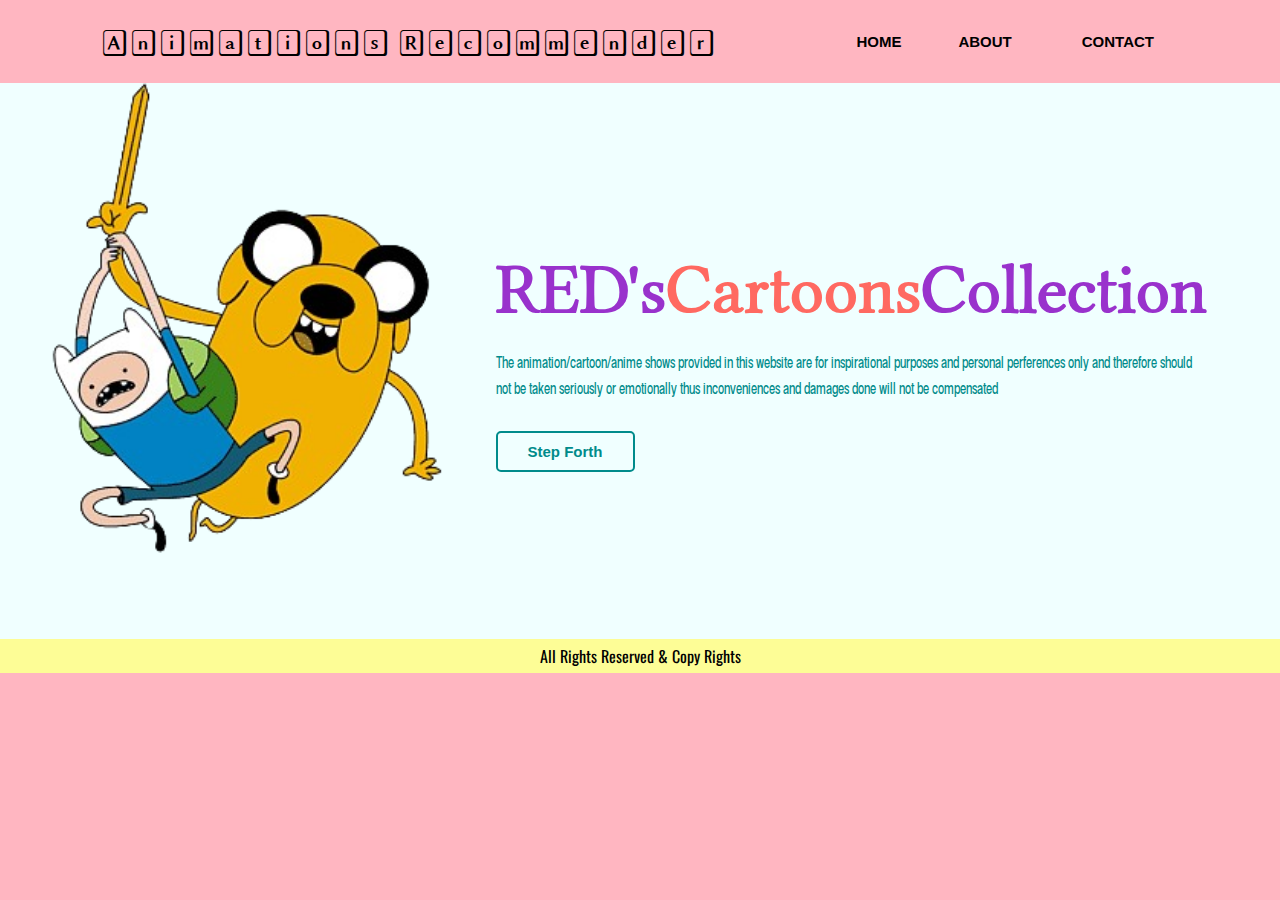
<file: RED TEST/index.html>
<!DOCTYPE html>
<html>
<head>
	<meta charset="utf-8">
	<meta name="viewport" content="width=device-width, initial-scale=1">
	<title>RCC Animations</title>
	<link rel="stylesheet" type="text/css" href="style4.css">
	<link rel="preconnect" href="https://fonts.googleapis.com">
<link rel="preconnect" href="https://fonts.gstatic.com" crossorigin>
<link href="https://fonts.googleapis.com/css2?family=Libertinus+Serif+Display&family=Oswald:wght@200..700&display=swap" rel="stylesheet">
<link href="https://fonts.googleapis.com/css2?family=Cossette+Titre:wght@400;700&display=swap" rel="stylesheet">
<link href="https://fonts.googleapis.com/css2?family=Libertinus+Keyboard&display=swap" rel="stylesheet">

</head>
<body>
	<section class="mycontainer">
		<nav class="navbar">
			<a href="#" type="logo" style="font-family: Libertinus Keyboard;">
				Animations Recommender
			</a>
			<ul class="links" type="none">
				<a href="RED's Cartoons Collection.html">
					<li class="link">HOME</li>
				</a>
				<a href="about.html">
					<li class="link">ABOUT</li>
				</a>
				<a href="contact.html">
					<li class="link">CONTACT</li>
				</a>
			</ul>
		</nav>
		<div class="home">
			<div class="left">
				<img src="./images/aa.png" alt="">
		</div>
		<div class="right">
			<h1 class="maintitle" style="font-family: Libertinus Serif Display;">RED's<span>Cartoons</span>Collection</h1>
			<p style="font-family: Cossette Titre;">The animation/cartoon/anime shows provided in this website are for inspirational purposes and personal perferences only and therefore should not be taken seriously or emotionally thus inconveniences and damages done will not be compensated</p>
			<a href="page.html" class="btn">
				Step Forth
			</a>
		</div>
	</div>
	
	</section>
	<footer style="font-family: Oswald;">All Rights Reserved & Copy Rights</footer>
	<script src="script4.js"></script>

</body>
</html>
</file>
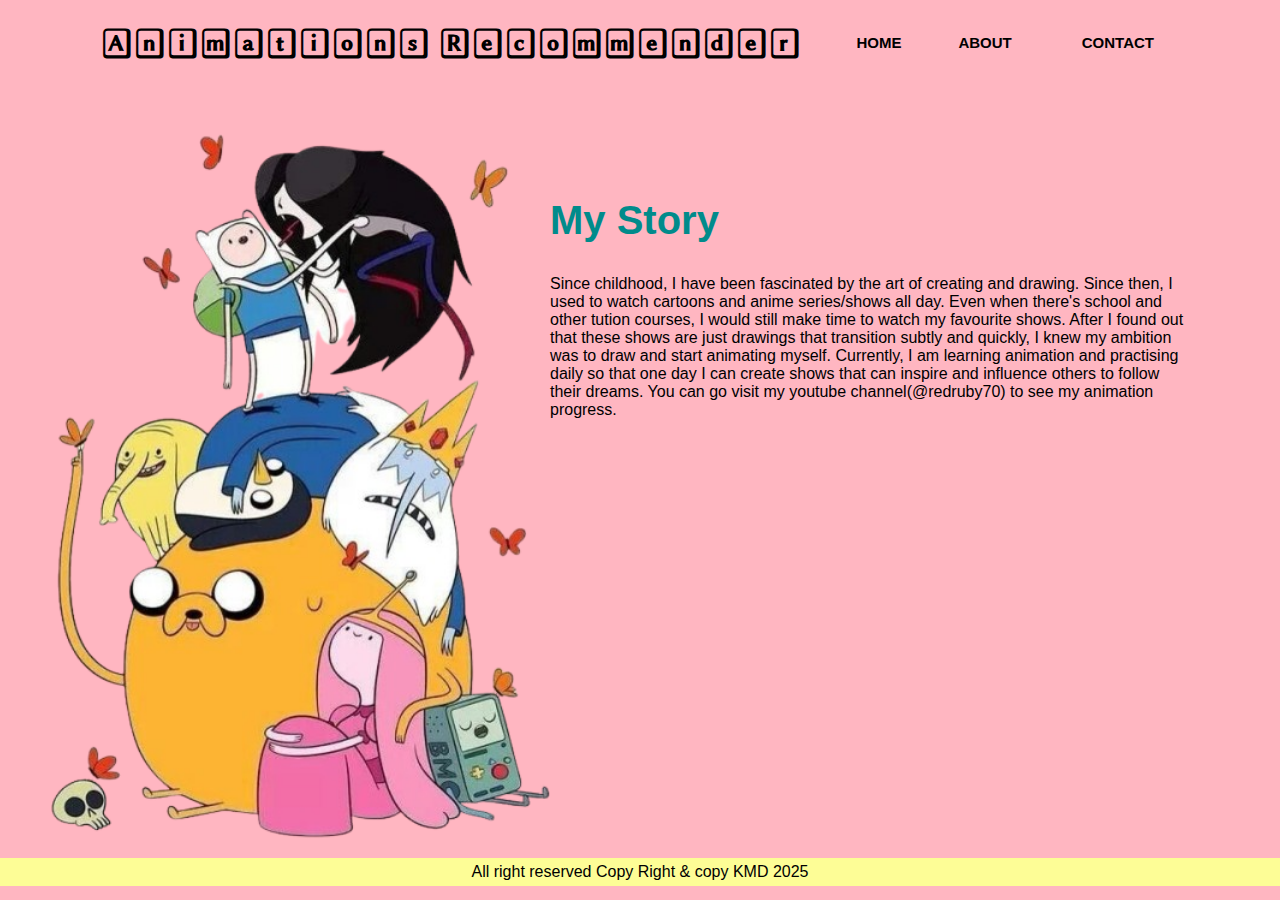
<file: RED TEST/about.html>
<!DOCTYPE html>
<html>
<head>
	<meta charset="utf-8">
	<meta name="viewport" content="width=device-width, initial-scale=1">
	<title>RCC Animations</title>
<link rel="stylesheet" type="text/css" href="style4.css">
	<link rel="preconnect" href="https://fonts.googleapis.com">
<link rel="preconnect" href="https://fonts.gstatic.com" crossorigin>
<link href="https://fonts.googleapis.com/css2?family=Libertinus+Serif+Display&family=Oswald:wght@200..700&display=swap" rel="stylesheet">
<link href="https://fonts.googleapis.com/css2?family=Cossette+Titre:wght@400;700&display=swap" rel="stylesheet">
<link href="https://fonts.googleapis.com/css2?family=Libertinus+Keyboard&display=swap" rel="stylesheet">
<link rel="stylesheet" type="text/css" href="ABOUT.css">
</head>
<body>
	<section class="mycontainer buysec">
		<nav class="navbar">
			<a href="#" class="logo" style="font-family: Libertinus Keyboard;">
				Animations Recommender
			</a>
			<ul class="links" type="none">
				<a href="RED's Cartoons Collection.html">
					<li class="link">HOME</li>
				</a>
				<a href="about.html">
					<li class="link">ABOUT</li>
				</a>
				<a href="contact.html">
					<li class="link">CONTACT</li>
				</a>
			</ul>
		</nav>
		<div class="container aboutcontainer">
			<div class="img aboutimg">
				<img src="./images/1111.png" alt="">
			</div>
			<div class="abouttext">
				<h1 class="abouttitle">My Story</h1>
				<p>
					Since childhood, I have been fascinated by the art of creating and drawing. Since then, I used to watch cartoons and anime series/shows all day. Even when there's school and other tution courses, I would still make time to watch my favourite shows. After I found out that these shows are just drawings that transition subtly and quickly, I knew my ambition was to draw and start animating myself. Currently, I am learning animation and practising daily so that one day I can create shows that can inspire and influence others to follow their dreams. You can go visit my youtube channel(@redruby70) to see my animation progress.
				</p>
			</div>
		</div>
	</section>
	<footer>
	All right reserved Copy Right & copy KMD 2025
	</footer>
	
</body>
</html>
</file>
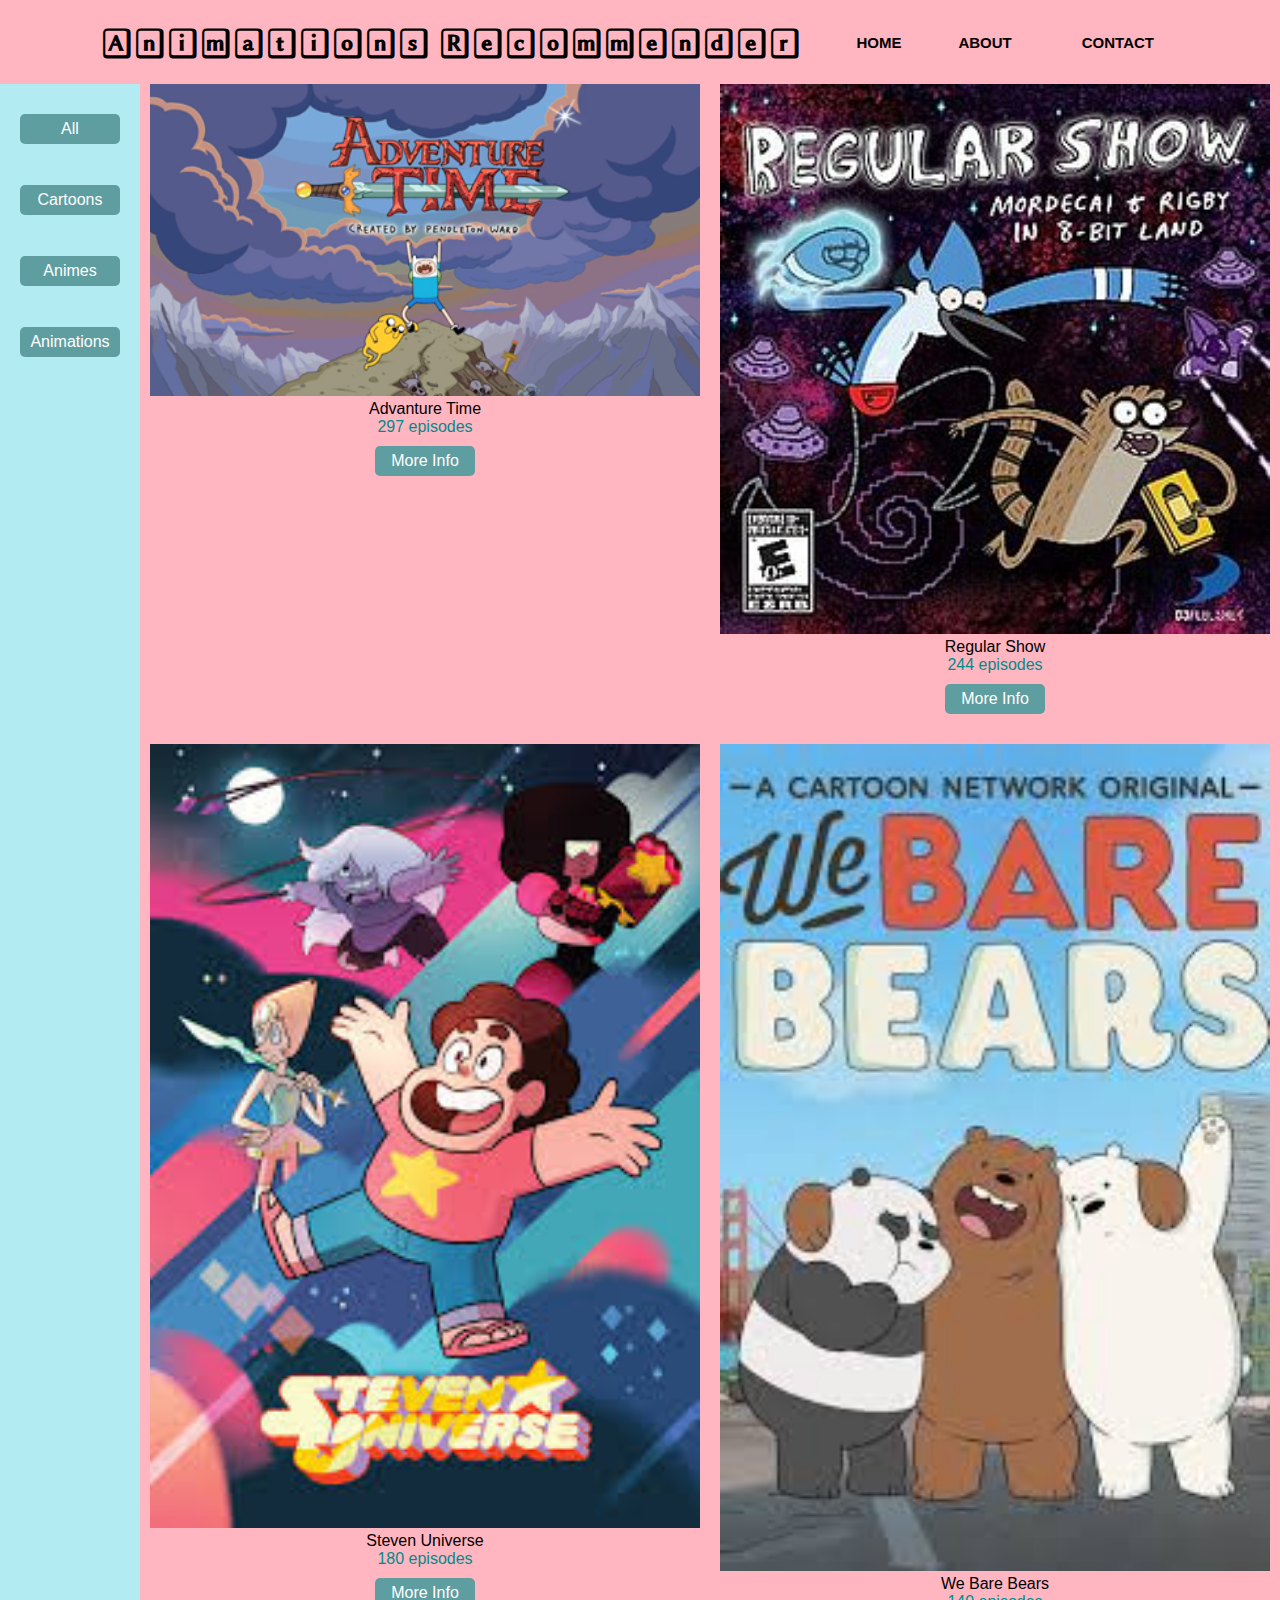
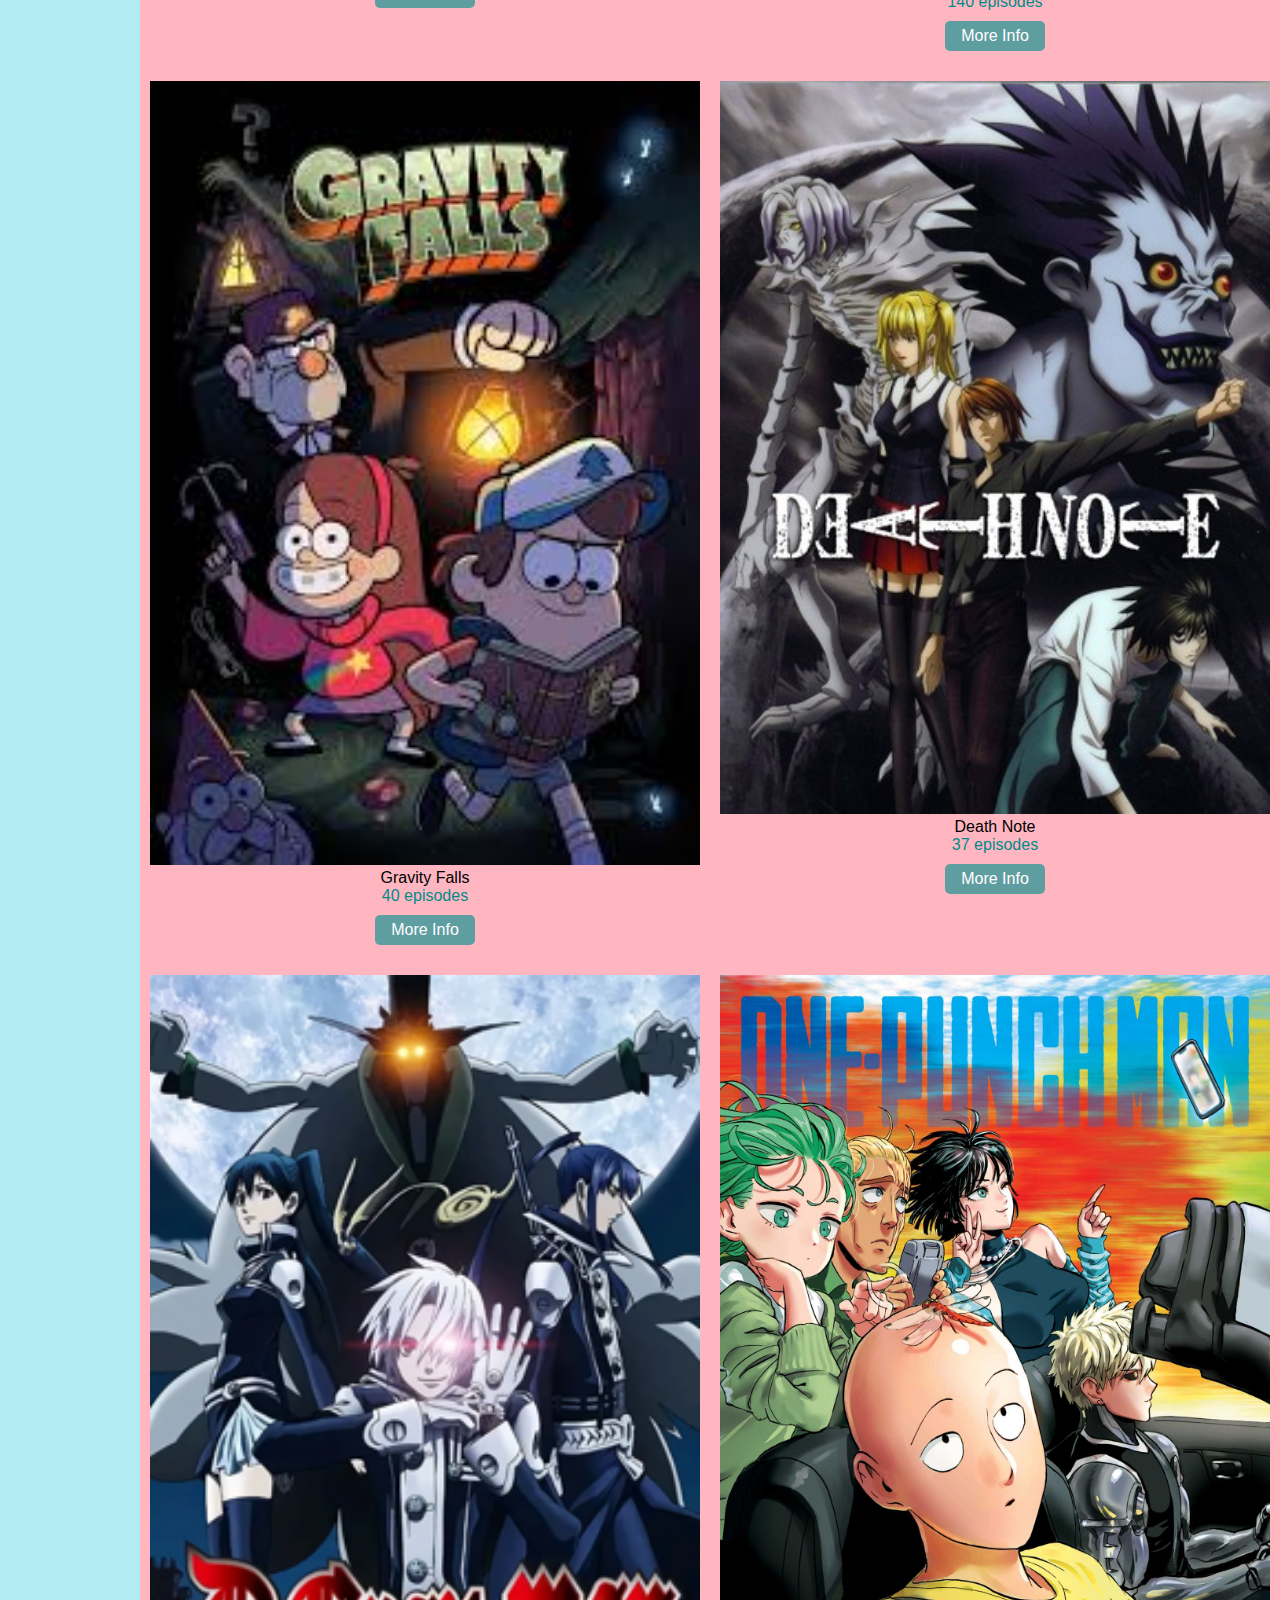
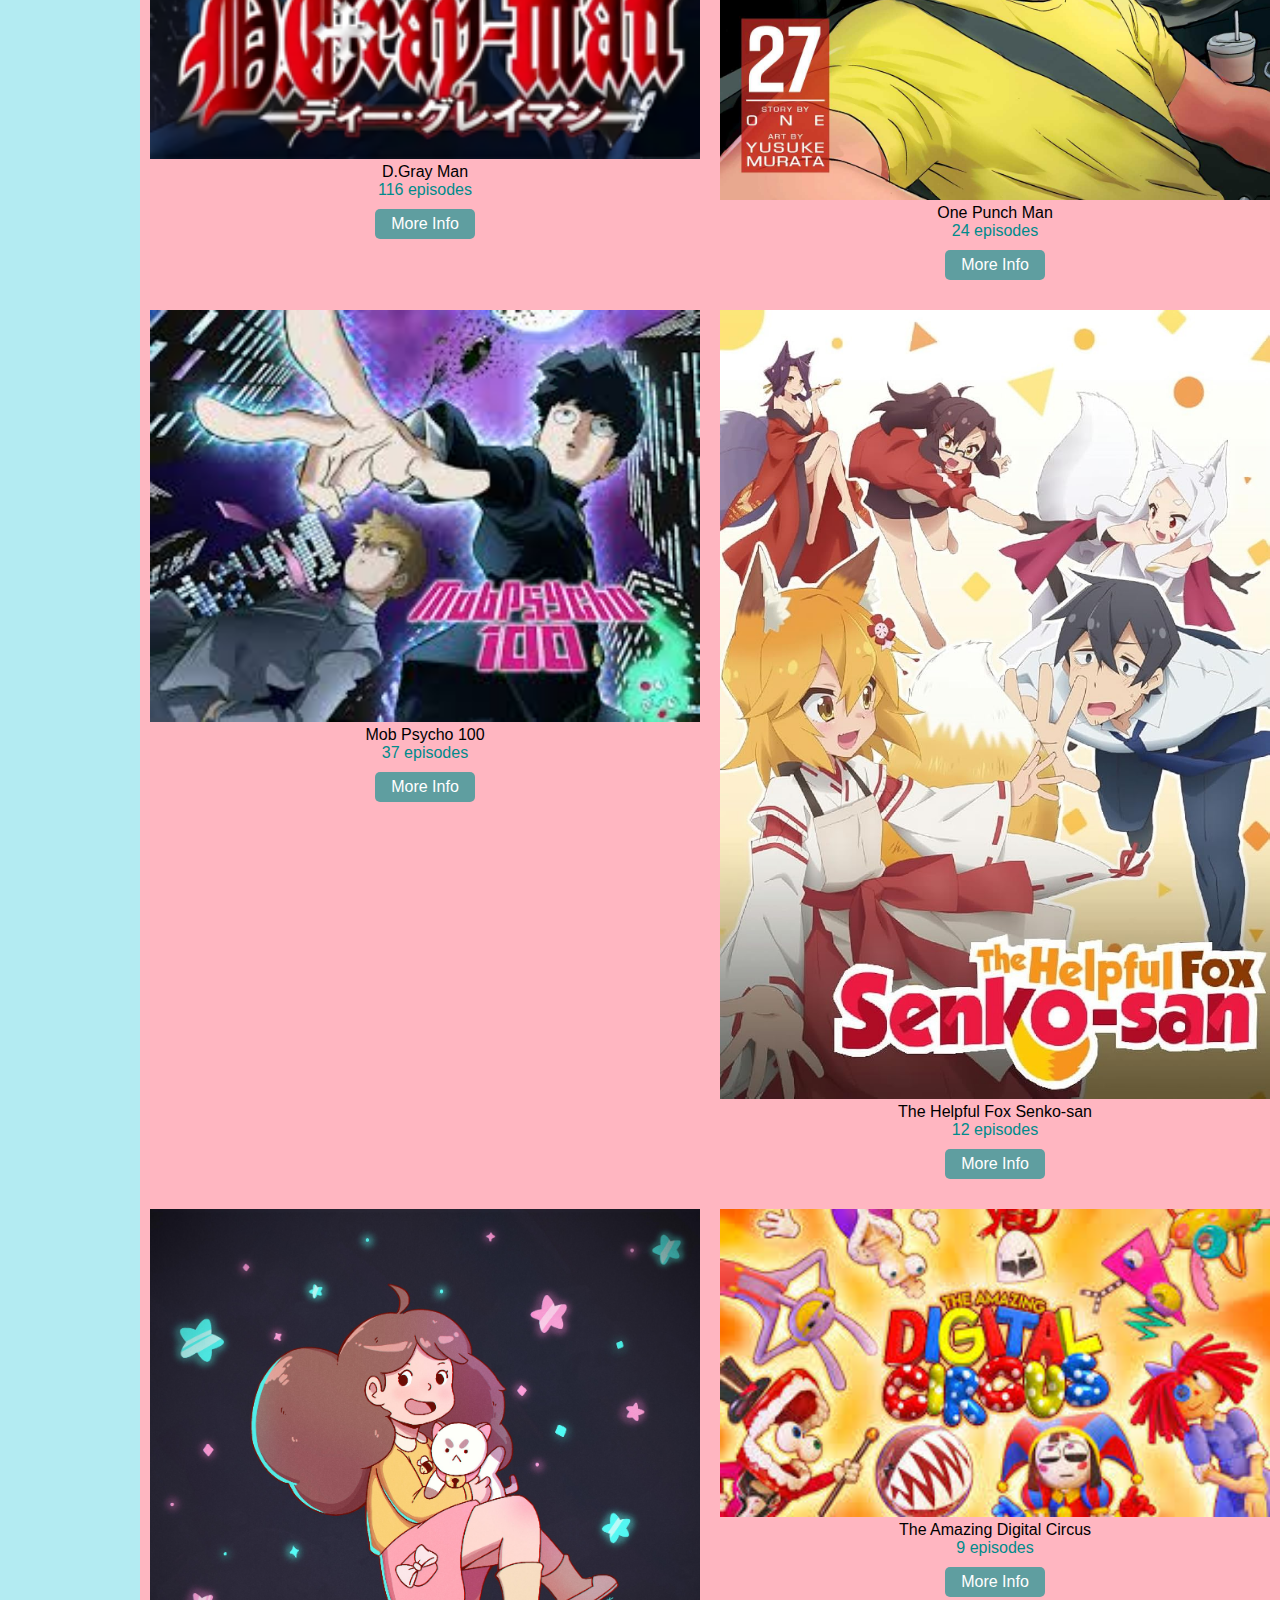
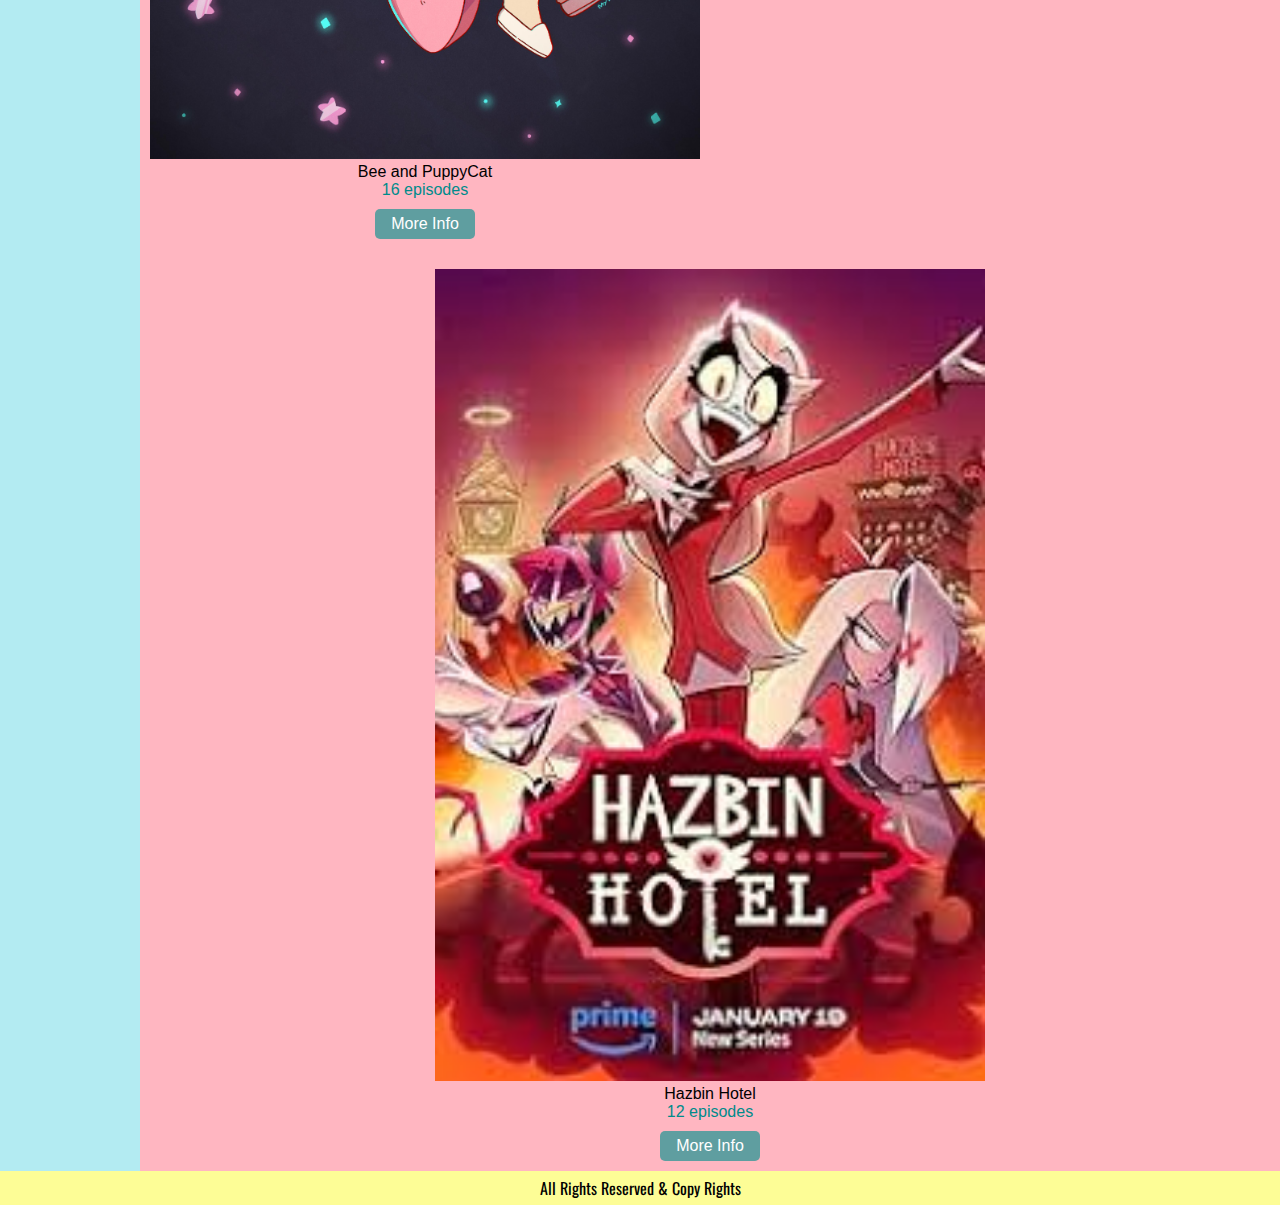
<file: RED TEST/page.html>
<!DOCTYPE html>
<html>
<head>
	<meta charset="utf-8">
	<meta name="viewport" content="width=device-width, initial-scale=1">
	
	<link rel="stylesheet" type="text/css" href="style4.css">
	<link rel="preconnect" href="https://fonts.googleapis.com">
<link rel="preconnect" href="https://fonts.gstatic.com" crossorigin>
<link href="https://fonts.googleapis.com/css2?family=Libertinus+Serif+Display&family=Oswald:wght@200..700&display=swap" rel="stylesheet">
<link href="https://fonts.googleapis.com/css2?family=Cossette+Titre:wght@400;700&display=swap" rel="stylesheet">
<link href="https://fonts.googleapis.com/css2?family=Libertinus+Keyboard&display=swap" rel="stylesheet">
<link rel="stylesheet" type="text/css" href="style5.css">
<title>RCC Animations</title>
</head>
<body>
	<section class="mycontainer">
		<nav class="navbar">
			<a href="#" class="logo" style="font-family: Libertinus Keyboard;">
				Animations Recommender
			</a>
			<ul class="links" type="none">
				<a href="RED's Cartoons Collection.html">
					<li class="link">HOME</li>
				</a>
				<a href="about.html">
					<li class="link">ABOUT</li>
				</a>
				<a href="contact.html">
					<li class="link">CONTACT</li>
				</a>
			</ul>
		</nav>
		<div class="product">
			<div class="sidebar">
				<ul>
					<li class="sidelink">
						<button>All</button>
					</li>
					<li class="sidelink">
						<button data-btn="cartoon">Cartoons</button>
					</li>
					<li class="sidelink">
						<button data-btn="anime">Animes</button>
					</li>
					<li class="sidelink">
						<button data-btn="animation">Animations</button>
					</li>
				</ul>
			</div>
			<div class="cards">
				<div class="card cartoon" data-info="cartoon">
					<div class="cardimg">
						<img src="./images/AD.png" alt="">
					</div>
					<div class="cardfooter">

						<p class="cardname">
						Advanture Time</p>
						<p class="cardname"><span>297 episodes</span></p>
						<a href="https://en.wikipedia.org/wiki/Adventure_Time">
							<button type="button">More Info</button></a>
						</div>
					</div>
							<div class="card cartoon" data-info="cartoon">
					<div class="cardimg">
						<img src="./images/RS.jpg" alt="">
					</div>
					<div class="cardfooter">
						<p class="cardname">
						Regular Show</p>
						<p class="cardname"><span>244 episodes</span></p>
						<a href="https://en.wikipedia.org/wiki/Regular_Show">
							<button type="button">More Info</button></a>
						</div>
					</div>
							<div class="card cartoon" data-info="cartoon">
					<div class="cardimg">
						<img src="./images/su.jpg" alt="">
					</div>
					<div class="cardfooter">
						<p class="cardname">
						Steven Universe</p>
						<p class="cardname"><span>180 episodes</span></p>
						<a href="https://en.wikipedia.org/wiki/Steven_Universe">
							<button type="button">More Info</button></a>
						</div>
					</div>
							<div class="card cartoon" data-info="cartoon">
					<div class="cardimg">
						<img src="./images/WBB.jpg" alt="">
					</div>
					<div class="cardfooter">
						<p class="cardname">
						We Bare Bears</p>
						<p class="cardname"><span>140 episodes</span></p>
						<a href="https://en.wikipedia.org/wiki/We_Bare_Bears">
							<button type="button">More Info</button></a>
						</div>
					</div>
							<div class="card cartoon" data-info="cartoon">
					<div class="cardimg">
						<img src="./images/GF.jpg" alt="">
					</div>
					<div class="cardfooter">
						<p class="cardname">
						Gravity Falls</p>
						<p class="cardname"><span>40 episodes</span></p>
						<a href="https://en.wikipedia.org/wiki/Gravity_Falls">
							<button type="button">More Info</button></a>
						</div>
					</div>
							<div class="card anime" data-info="anime">
					<div class="cardimg">
						<img src="./images/DT.jpg" alt="">
					</div>
					<div class="cardfooter">
						<p class="cardname">
						Death Note</p>
						<p class="cardname"><span>37 episodes</span></p>
						<a href="https://en.wikipedia.org/wiki/Death_Note">
							<button type="button">More Info</button></a>
						</div>
					</div>
							<div class="card anime" data-info="anime">
					<div class="cardimg">
						<img src="./images/DGM.png" alt="">
					</div>
					<div class="cardfooter">
						<p class="cardname">
						D.Gray Man</p>
						<p class="cardname"><span>116 episodes</span></p>
						<a href="https://en.wikipedia.org/wiki/D.Gray-man">
							<button type="button">More Info</button></a>
						</div>
					</div>
							<div class="card anime" data-info="anime">
					<div class="cardimg">
						<img src="./images/OPM.jpg" alt="">
					</div>
					<div class="cardfooter">
						<p class="cardname">
						One Punch Man</p>
						<p class="cardname"><span>24 episodes</span></p>
						<a href="https://en.wikipedia.org/wiki/Death_Note">
							<button type="button">More Info</button></a>
						</div>
					</div>
							<div class="card anime" data-info="anime">
					<div class="cardimg">
						<img src="./images/MP.jpg" alt="">
					</div>
					<div class="cardfooter">
						<p class="cardname">
						Mob Psycho 100</p>
						<p class="cardname"><span>37 episodes</span></p>
						<a href="https://en.wikipedia.org/wiki/Death_Note">
							<button type="button">More Info</button></a>
						</div>
					</div>
							<div class="card anime" data-info="anime">
					<div class="cardimg">
						<img src="./images/senko.jpg" alt="">
					</div>
					<div class="cardfooter">
						<p class="cardname">
						The Helpful Fox Senko-san</p>
						<p class="cardname"><span>12 episodes</span></p>
						<a href="https://en.wikipedia.org/wiki/The_Helpful_Fox_Senko-san">
							<button type="button">More Info</button></a>
						</div>
					</div>
					<div class="card animation" data-info="animation">
					<div class="cardimg">
						<img src="./images/bee.jpg" alt="">
					</div>
					<div class="cardfooter">
						<p class="cardname">
						Bee and PuppyCat</p>
						<p class="cardname"><span>16 episodes</span></p>
						<a href="https://en.wikipedia.org/wiki/Bee_and_PuppyCat">
							<button type="button">More Info</button></a>
						</div>
					</div>
					<div class="card animation" data-info="animation">
					<div class="cardimg">
						<img src="./images/dc.jpg" alt="">
					</div>
					<div class="cardfooter">
						<p class="cardname">
						The Amazing Digital Circus</p>
						<p class="cardname"><span>9 episodes</span></p>
						<a href="https://en.wikipedia.org/wiki/The_Amazing_Digital_Circus">
							<button type="button">More Info</button></a>
						</div>
					</div>
					<div class="card animation" data-info="animation">
					<div class="cardimg">
						<img src="./images/hz.jpg" alt="">
					</div>
					<div class="cardfooter">
						<p class="cardname">
						Hazbin Hotel</p>
						<p class="cardname"><span>12 episodes</span></p>
						<a href="https://en.wikipedia.org/wiki/Hazbin_Hotel">
							<button type="button">More Info</button></a>
						</div>
					</div>
				</div>
				</div>			
	</section>
	<footer style="font-family: Oswald;">All Rights Reserved & Copy Rights</footer>
	<script src="script1.js"></script>




</body>
</html>
</file>
<file: RED TEST/style4.css>
*{
	margin: 0;
	padding: 0;
	box-sizing: border-box;
}
-webkit-scrollbar{
	width: 0;
}
selection{
	color: chocolate;
	background-color: aquamarine;
}
body{
	background-color: lightpink;
}
/*Navbar*/
.navbar{
	margin: auto;
	padding: 25px 100px;
	display: flex;
	align-items: center;
	justify-content: space-between;
	background-color: pastel pink;
	font-family: 'Roboto',sans-serif;
}
a{
	text-decoration: none;
	color: black;
	font-size: 26px;

}
a:hover{
	text-decoration: none;
}
li{
	list-style: none;
	color: black;

}
.logo{
	font-size: 30px;
	font-weight: 800;
}
.links{
	display: flex;
	align-items: center;
	justify-content: center;
}
.links a{
	margin-left: 5px;
}
.link{
	font-size: 15px;
	font-weight: 600;
	padding: 8px 26px;
	transition: 0.3s linear;
	color: #000000;
}
.link:hover{
	background-color: mediumvioletred;
	color: white;
}
.links a:last-child{
	margin-left: 18px;
}
.contact{
	color: #fff;
	background-color: darkcyan;
	padding-inline: 30px;
	border: 2px solid darkcyan;
}
.contact:hover{
	background-color: transparent;
	color: darkcyan;
}
/*Home Page*/
.home{
	display: flex;
	align-items: center;
	justify-content: center;
	background-color: azure;
	font-family: 'Open Sans',sans-serif;
}
.right{
	margin-right: 10%;
}
.maintitle{
	font-size: 70px;
	color: darkorchid;
	margin-bottom: 20px;
}
span{
	color: #FF6961;
}
.right p{
	color: darkcyan;
	font-size: 15px;
	line-height: 26px;
}
.btn{
	font-size: 15px;
	font-weight: 600;
	padding: 10px 30px;
	margin-top: 30px;
	display: inline-block;
	border: 2px solid darkcyan;
	color: darkcyan;
	border-radius: 5px;
	transition: all 0.3s linear;
}
.btn:hover{
	border: 2px solid palevioletred;
	background-color: palegoldenrod;
	color: black;
}
img{
	width: 550px;
}
/*footer*/
footer{
	
	padding: 5px;
	width: 100%;
	background-color: #FDFD96;
	text-align: center;
}
.libertinus-serif-display-regular {
  font-family: "Libertinus Serif Display", system-ui;
  font-weight: 400;
  font-style: normal;
}

.oswald-<uniquifier> {
  font-family: "Oswald", sans-serif;
  font-optical-sizing: auto;
  font-weight: <weight>;
  font-style: normal;
}
.cossette-titre-regular {
  font-family: "Cossette Titre", sans-serif;
  font-weight: 400;
  font-style: normal;
}

.cossette-titre-bold {
  font-family: "Cossette Titre", sans-serif;
  font-weight: 700;
  font-style: normal;
}
.libertinus-keyboard-regular {
  font-family: "Libertinus Keyboard", system-ui;
  font-weight: 400;
  font-style: normal;
}
</file>
<file: RED TEST/ABOUT.css>
*{
	margin: 0;
	padding: 0;
	box-sizing: border-box;
	font-family: "Poppins", sans-serif;

}
.aboutcontainer{
	margin-top: 50px;
	display: inline-flex;

}
.aboutimg img{
	width: 500px;
	margin-left: 50px;

}
.abouttext{
	width: 50%;
	margin-top: 5%;
}
.abouttitle{
	color: darkcyan;
	margin-bottom: 5%;
	font-size: 40PX;
}
</file>
<file: RED TEST/style5.css>
/*Product Page*/
.product{
	display:flex;
}
/*sidebar*/
.sidebar{
	padding: 20px;
	background-color: #B3EBF2;
	font-family: 'Raleway',sans-serif;
}
.sidebar li button{
	margin-bottom: 31px;
}
/*product card*/

.cards
{
	font-family: 'Poppins',sans-serif;
	display: flex;
  flex-wrap: wrap;
  justify-content: center;
  gap: 20px;
   /* spacing between cards */

}

.imgbox
{
	display: flex;

}

.imgbox .card{
	margin: 28px;
	border-radius: 10px;
}
.card:hover{
	box-shadow: rgba(0, 0, 0, 0.1) 0px 20px 25px -5px, rgba(0, 0, 0, 0.04) 0px 10px 10px -5px;
}
.imgbox img{
	border-radius: 20px;
	padding: 10px;
	width: 250px;
	height: 250px;
	
}
.cardfooter{
	text-align: center;
	align-items: center;
	margin-bottom: 10px;
}
.cardname span{
	color: darkcyan;
}
button {
	cursor: pointer;
	border-radius: 5px;
	margin-top: 10px;
	border: none;
	color: #fff;
	width: 100px;
	height: 30px;
	font-size: 16px;
	background-color: cadetblue;
	transition: 0.5s;
}
button:hover {
	transition: 0.5s;
	background-color: darkcyan;
}
</file>
